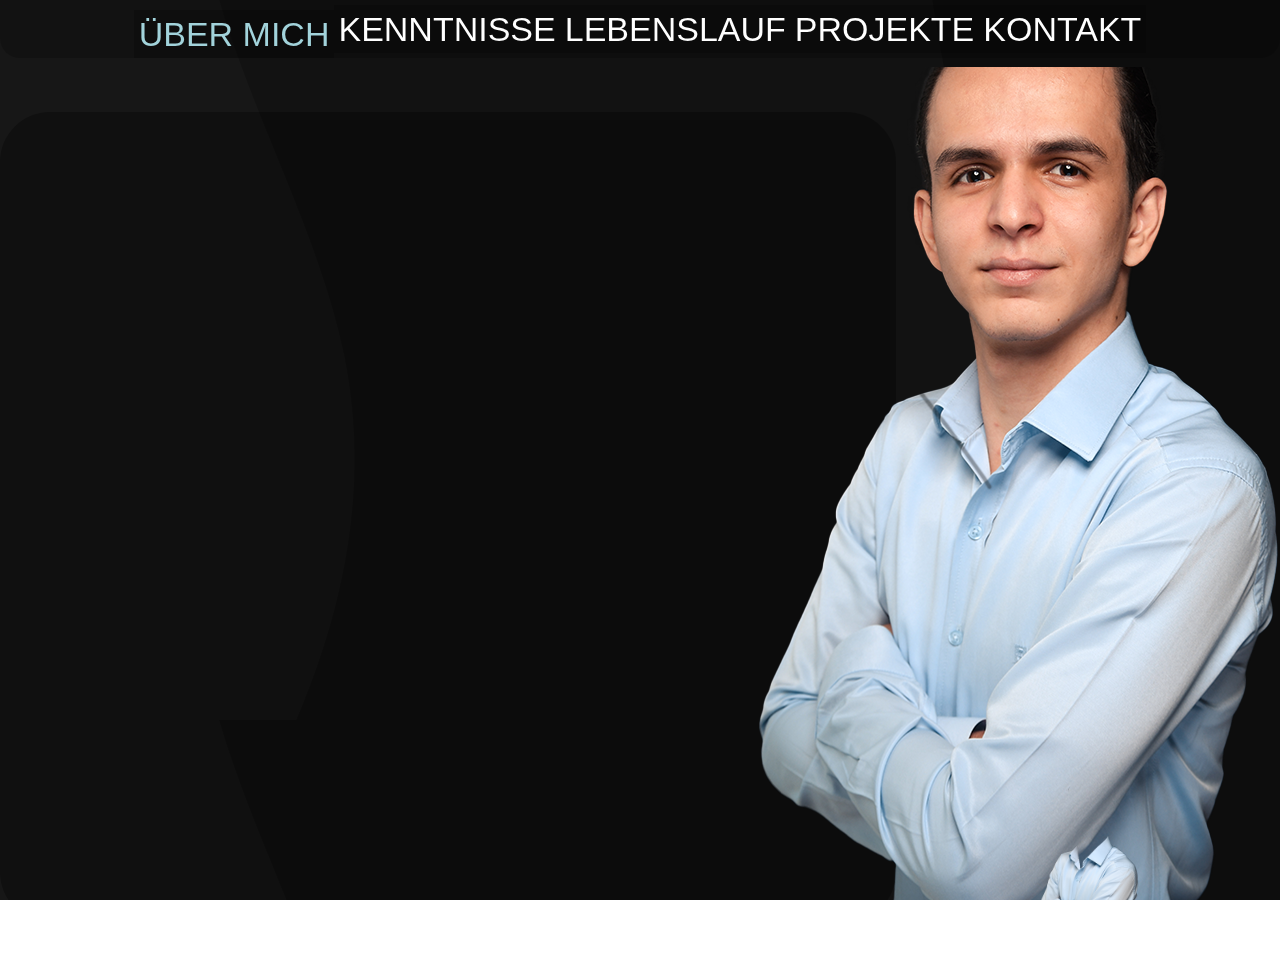
<file: index.html>
<!DOCTYPE html>

<head>
    <link rel="stylesheet" href="css/main.css">
    <script src="https://smtpjs.com/v3/smtp.js"></script> <!-- smtpJs -->
    <script src="js/main.js"></script>
</head>

<body>
    <div class="content_button">
        <button class="btn" id="aboutme" data-clicked="false"><a id="aboutme_text">ÜBER MICH</a></button>
        <button class="btn" id="knowledge" data-clicked="false"><a id="knowledge_text">KENNTNISSE</a></button>
        <button class="btn" id="resume" data-clicked="false"><a id="resume_text">LEBENSLAUF</a></button>
        <button class="btn" id="project" data-clicked="false"><a id="project_text">PROJEKTE</a></button>
        <button class="btn" id="contact" data-clicked="false"><a id="contact_text">KONTAKT</a></button>
    </div>
    <div class="content_container">

        <!-- Images -->
        <div class="content_image">
            <img id="image_me" src="./images/Me.png" >
            <img id="image_shirt" src="./images/shirt.png">
        </div>


        <!-- Content Box -->
        <div class="content_box">

            <div class="content_aboutme" id="content_aboutme">  <!-- ABOUT ME-->
                <h1  style=" color: white; font-size: 1.75rem">Hallo, Ich bin der..</h1>
                <h2 id="txtRight" style=" color: lightskyblue; font-size: 3.125rem;">BAHADIR MUHAMMET EKER <span style="color:white; font-size: 1.5rem;">24/yo</span></h2>
                <h1 style="color: white; font-size: 1.75rem; align-self: flex-end;">Ich bin ein..</h1>
                <h2 id="txtRight" style="color: indianred; font-size: 2.813rem; align-self: flex-end;">SOFTWAREENTWICKLER</h2>
                <br>
                <p style="color: white; font-size: 1.25rem;">Ich habe mit 12 Jahren meine erste Erfahrung mit Programmieren gemacht.
                    <br> Durch das erste C++ Buch, das ich bekam,
                    <br> baute ich mir meinen ersten Taschenrechner mit Visual Studio.
                    <br> In dieser Zeit wusste ich nicht, dass ich mich mehr und mehr dafür begeistern würde.
                </p>
            </div>

            <div class="content_contact" id="content_contact">  <!-- CONTACT -->
                <form>
                    <label for="fname">Name</label>
                    <input type="text" id="fname" name="fullname" placeholder="Ihr Name..">
            
                    <label for="email">E-Mail</label>
                    <input type="email" id="email" name="email" placeholder="Ihre E-Mail..">
            
                    <label for="subject">Thema</label>
                    <input type="text" id="subject" name="subject" placeholder="Betreff..">
                
                    <label for="refrence">Betreff</label>
                    <textarea id="reference" name="reference" placeholder="Ihr Betreff.."></textarea>
            
                    <div class="button-container-two" id="button-container-two">
                        <input type="submit" class="submit" id="submit" name="submit" value="SENDEN">
                    </div>
                </form>
            </div>

            <div class="content_project" id="content_project">  <!-- PROJECT -->
                    <div class="card"> <!-- Waldaufforstung-->
                        <h1 id="cardTitle"> Waldaufforstung App </h1>
                        <a class="descTxt" id="txt"> Sprache <br> <span class='descTxt'>Java</span></a>
                        <a class="descTxt" id="txt"> IDE <br> <span class='descTxt'>Android Studio</span></a>
                        <a class="descTxt" id="txt"> Info <br> <span class='descTxt'>Optimaler Baum-Pflanzrechner pro Hektar</span></a>
                         <button class="github" id="git_c1" onclick="window.open('https://github.com/ChaoticPower/Waldaufforstung', '_blank'); return false;"> GITHUB </button>
                    </div>

                    <div class="card"> <!-- Portolio Webseite-->
                        <h1 id="cardTitle"> Portfolio Webseite </h1>
                        <a class="descTxt" id="txt"> Sprache <br> <span class='descTxt'> HTML | CSS | JavaScript</span></a>
                        <a class="descTxt" id="txt"> IDE <br> <span class='descTxt'>Visual Studio Code</span></a>
                        <a class="descTxt" id="txt"> Info <br> <span class='descTxt'>Eine Portfolop Webseite um meine Kenntnisse zu Präsentieren</span></a>
                         <button class="github" id="git_c2" onclick="window.open('https://github.com/ChaoticPower/PortfolioWebsite', '_blank'); return false;"> GITHUB </button>
                    </div>

            </div>

            <div class="content_resume" id="content_resume">    <!-- RESUME -->
                <div id="vLineH"></div>
                <div id="rSectionOne">
                    <div id="vLineV"></div>
                    <div id="rSectionTitle">SCHULISCHER WERDEGANG</div>
                    <div id="vLineV"></div> 
                    <div id="rSectionDesc">
                        <span id="title">Berufskolleg Georg-Simon-Ohm</span>
                        <span id="degree">Abschluss: Fachhochschulreife</span>
                        <a>2016 - 2018</a>
                        <br><span id="title">Hauptschule Rendsburger Platz</span>
                        <span id="degree">Abschluss: Fachoberschulreife mit Qualifikation</span>
                        <a>2013 - 2016</a>
                        <br><span id="title">Elly-Heuß-Knapp Realschule</span>
                        <a>2010 - 2013</a>
                        <br><span id="title">Katholische-Grundschule Langemaß</span>
                        <a>2006 - 2010</a> <br>
                    <!-- </div> -->
                        <div id="vLineV"></div>
                        <div id="rSectionTitle">STUDIUM</div>
                        <div id="vLineV"></div>
                        <span id="title">Technische Hochschule Köln</span>
                        <span id="degree">Studiengang: Informatik B. Sc.</span>
                        <a>09 / 2019 - 2023</a><br>
                        <span id="desc">- Android-App zur Waldaufforstung in Java mit Android Studio.
                            <br>- Komplexere Aufgaben in C auf Putty durchführen.
                        </span>
                    </div>
                    <!-- </div> -->
                </div>
                <div id="vLineH"></div>
                <div id="rSectionTwo">
                    <!-- <div id="experience"> -->
                        <div id="vLineV"></div>
                        <div id="rSectionTitle">BERUFSERFAHRUNG</div>
                        <div id="vLineV"></div> 
                        <div id="rSectionDesc">
                            <span id="title">Kassierer</span>
                            <span id="degree">dm-drogerie markt</span>
                            <a>06 / 2022 - heute</a>
                            <br><span id="title">AXA Konzern AG</span>
                            <span id="degree">Praktikum Anwendungsentwicklung</span>
                            <a>05 / 03 / 2019 - 18 / 03 / 2019</a>
                            <span id="desc">
                                <a> - Implementierung der Facebook API für 
                                    <br>bequemes Facebook-Login ohne manuelle Dateneingabe.
                                    <br>- Verwendung von Java, JavaScript, HTML
                                    <br>und CSS für Webseite-Prototypen.
                                    
                                </a>
                            </span>
                            <br><span id="title">Adgency Design & Konzeption</span>
                            <span id="degree">Praktische Teil der Fachhochschulreife</span>
                            <a>11 / 2018 - 02 / 2019</a>
                            <span id="desc">
                                <a> - Designerstellung mit Photoshop und Unterstützung bei Projekten.
                                    <br>- Entwicklung einer einfachen Management-Software in C#.
                                    <br>- Einführung in Video- und Webseitengestaltung.
                                    <br>- Prozessoptimierung / Strukturierte Gestaltung
                                </a>
                            </span>
                            <br><span id="title">Minijob Nachhilfeunterstützung</span>
                            <span id="degree">Nachhilfe im Programmieren am Berufskolleg</span>
                            <a>05 / 2017 - 06 / 2017</a> <br>
                    <!-- </div> -->
                </div>
            </div>
            </div>

            <div class="content_knowledge" id="content_knowledge">  <!-- KNOWLEDGE -->
                <div class="textCentering">
                    <div class="ratingCircle" id="r7">7</div><a id="_text">C#</a>
                    <div class="ratingCircle" id="r7">7</div><a id="_text">JavaScript</a>
                    <div class="ratingCircle" id="r6">6</div><a id="_text">Java</a>
                    <div class="ratingCircle" id="r5">5</div><a id="_text">Kotlin</a>
                    <div class="ratingCircle" id="r5">5</div><a id="_text">Lua</a>
                </div>
                <div class="textCentering">
                    <div class="ratingCircle" id="r8">8</div><a id="_text">Visual Studio</a>
                    <div class="ratingCircle" id="r8">8</div><a id="_text">Adobe Photoshop</a>
                    <div class="ratingCircle" id="r8">8</div><a id="_text">MS Office</a>
                    <div class="ratingCircle" id="r7">7</div><a id="_text">IntelliJ</a>
                </div>
                <div class="textCentering">
                    <div class="ratingCircle" id="r10">10</div><a id="_text">Deutsch</a>
                    <div class="ratingCircle" id="r8">8</div><a id="_text">Englisch</a>
                    <div class="ratingCircle" id="r7">7</div><a id="_text">Türkisch</a>
                </div>
            </div>
    </div>
</body>

</html>
</file>
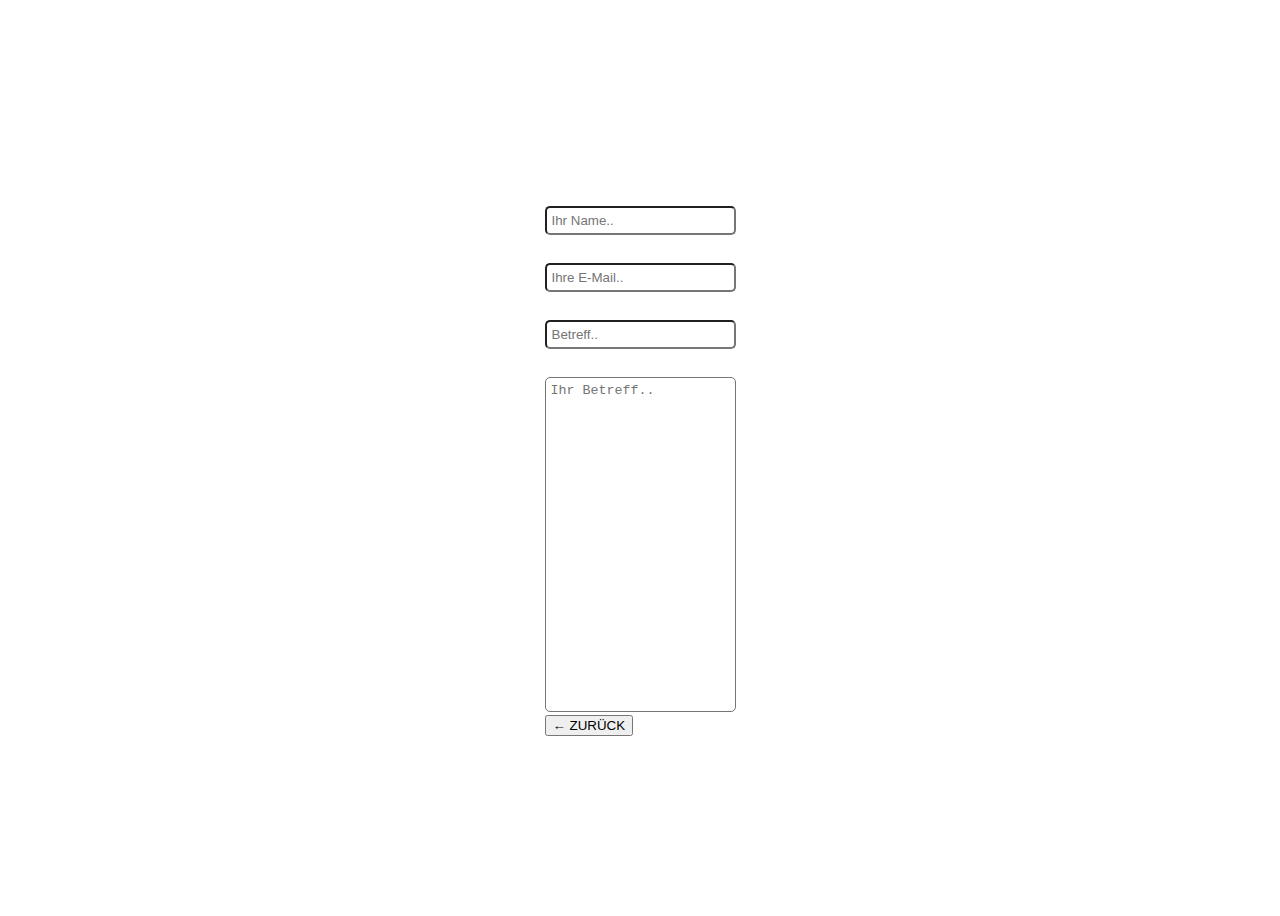
<file: contact.html>
<!DOCTYPE html>

<head>
    <!-- <link rel="stylesheet" type="text/css" href="css/main.css"/> -->
    <link rel="stylesheet" type="text/css" href="css/contact.css"/>
    <script src="js/contact.js"></script>
    <script src="https://smtpjs.com/v3/smtp.js"></script>
</head>

<body>
  <div class="center">
    <div class="container">
        <form onsubmit="sendEmail(); restart(); return false">
          <label for="fname">Name</label>
          <input type="text" id="fname" name="fullname" placeholder="Ihr Name..">

          <label for="email">E-Mail</label>
          <input type="email" id="email" name="email" placeholder="Ihre E-Mail..">

          <label for="subject">Thema</label>
          <input type="text" id="subject" name="subject" placeholder="Betreff..">
    
          <label for="refrence">Betreff</label>
          <textarea id="reference" name="reference" placeholder="Ihr Betreff.."></textarea>

          <div class="button-container">
            <input type="button" id="back" value="← ZURÜCK" onclick="location.href='index.html';">
            <input type="submit" id="submit" name="submit" value="Senden">
          </div>

        </form>
      </div>
    </div>
</body>

</html>
</file>
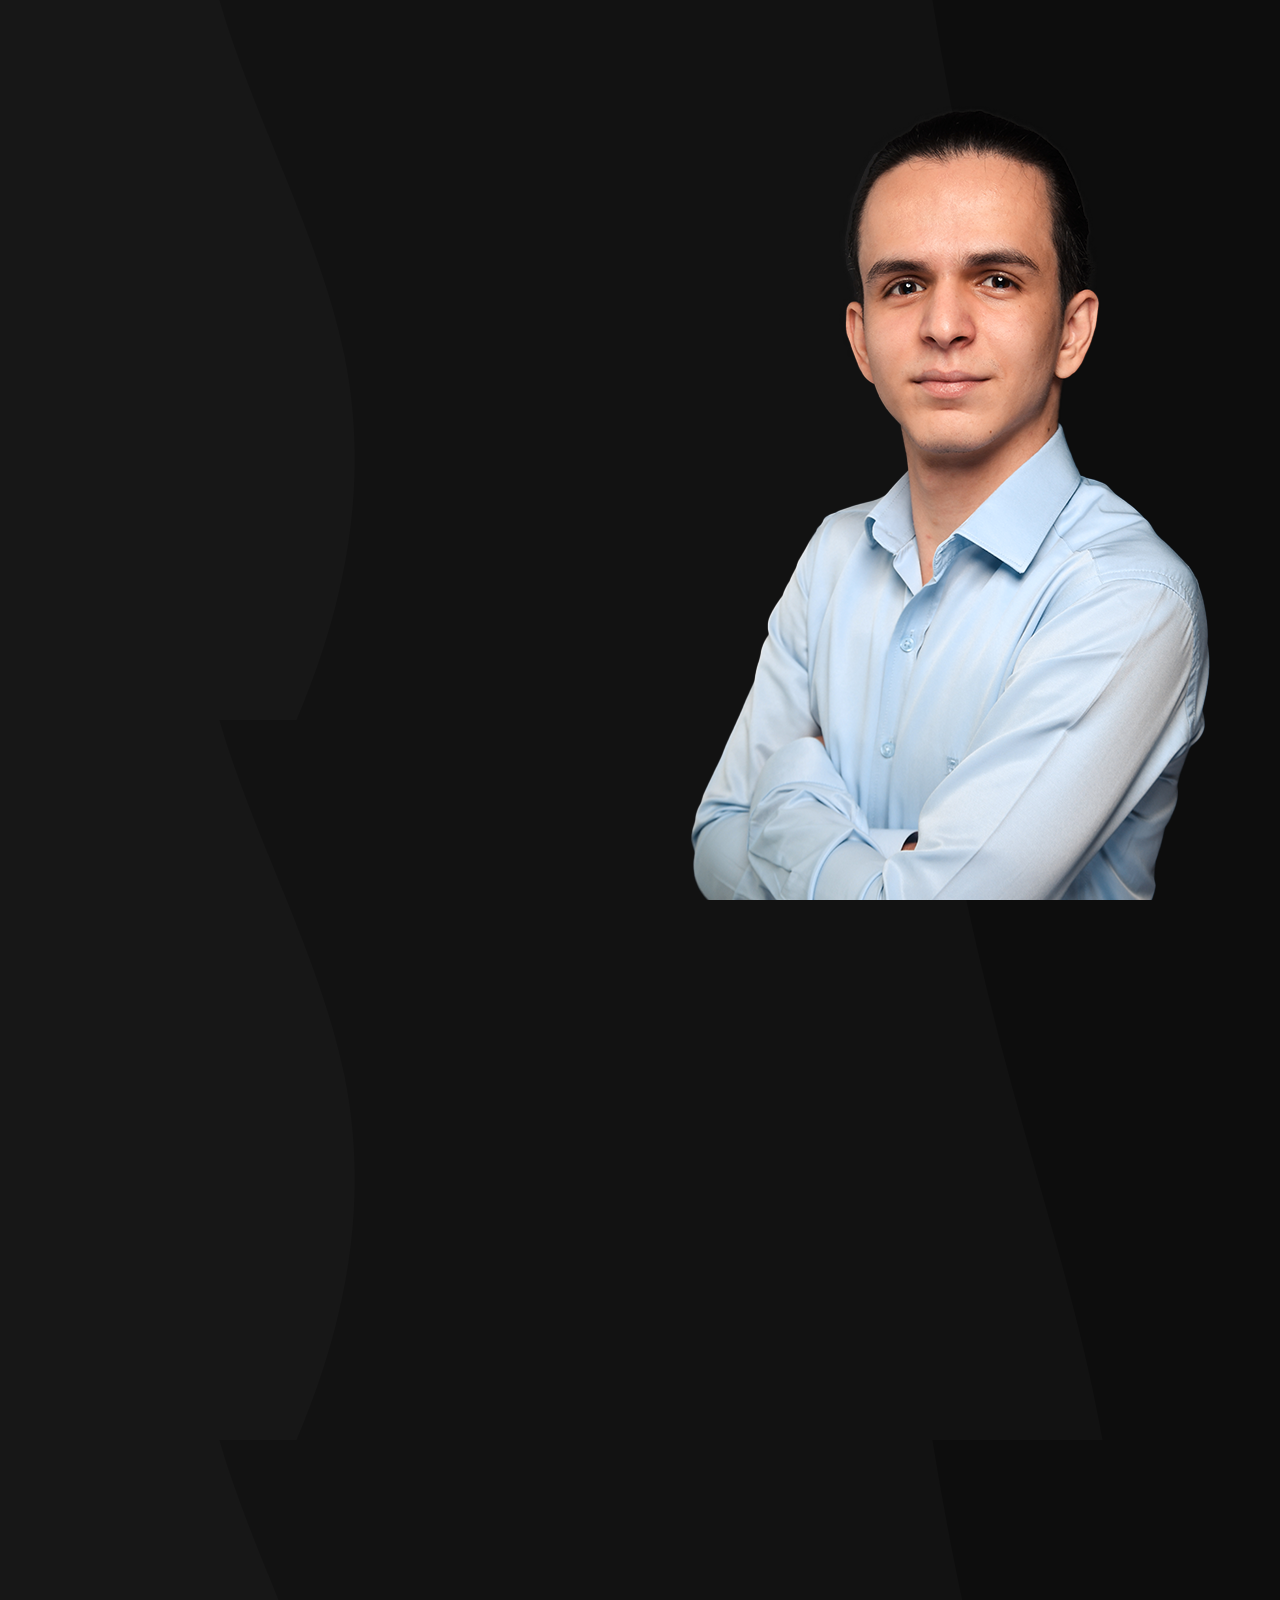
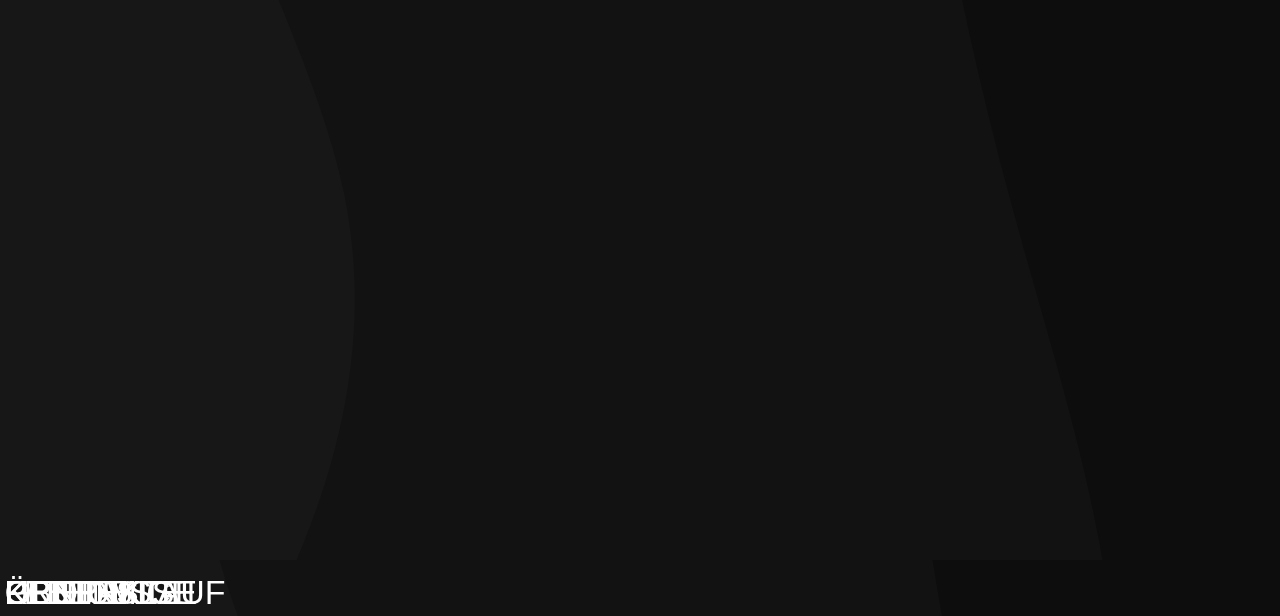
<file: home.html>
<!DOCTYPE html>
    <header>
        <title> Website Title </title>
    </header>

    <head>
        <link rel="stylesheet" type="text/css" href="css/main.css"/>    <!-- Main / Background Stylesheet -->
        <link rel="stylesheet" type="text/css" href="css/buttonStyle.css"/> <!-- Button / Animation Style Sheet -->
        <script src="js/main.js"></script>
    </head>

    <body>
        <!-- Code in JS -->
        <div id="bg_grad"></div>
        <div id="bg">
            <img id="bg_image" src="images/meA.png" >
            <img id="bg_shirt" src="images/shirt.png">
        </div>

        <div id="btn_anim"></div>

        <!-- All the Buttons -->
        <div class="all_btns">
            <button id="btnA" class="btn" type="button"><a>ÜBER MICH</a></button>
            <button id="btnK" class="btn" type="button"><a>KENTNISSE</a></button>
            <button id="btnR" class="btn" type="button"><a href="resume.html">LEBENSLAUF</a></button>
            <button id="btnP" class="btn" type="button"><a>PROJEKTE</a></button>
            <button id="btnG" class="btn" type="button"><a>GITHUB</a></button>
            <button id="btnC" class="btn" type="button"><a>KONTAKT</a></button> 
        </div>

    </script>

    </body>

</html>
</file>
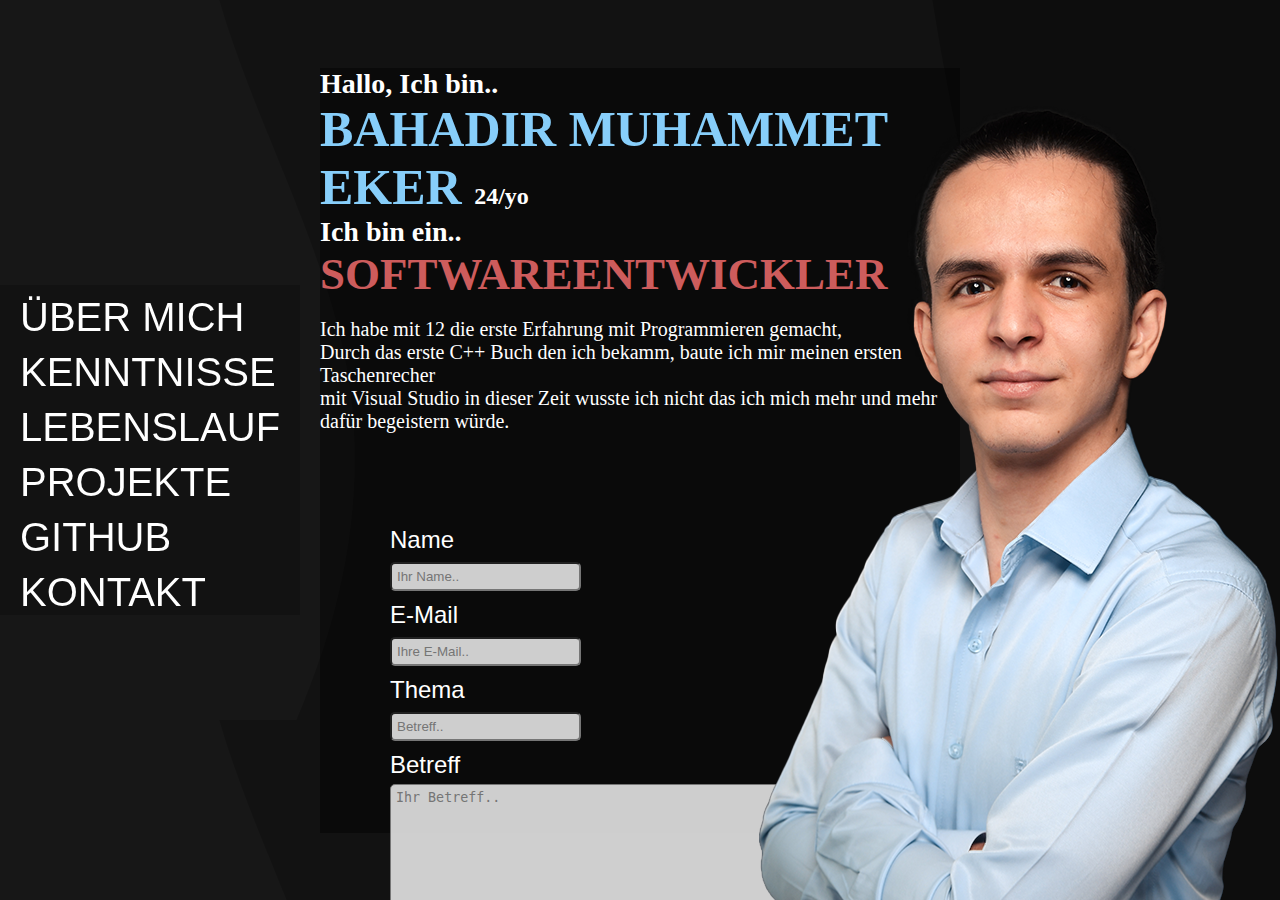
<file: v2/index_v2.html>
<!DOCTYPE html>

<head>
    <script src="https://smtpjs.com/v3/smtp.js"></script> <!-- smtpJs -->
    <link rel="stylesheet" type="text/css" href="css/main_v2.css"/> <!-- Styling -->
    <script type="module" src="js/main_v2.js"></script> <!-- Main JavaScript-->
</head>

<body>

        <div class="bg"> <!-- Image Holder -->
            <img id="bg_image" src="rsrc/Me.png" >
            <img id="bg_shirt" src="rsrc/shirt.png">
        </div>

        <div class="btn_con">
            <button id="about_me" class="btn" type="button" data-clicked=""><a id="about_me_text">ÜBER MICH</a></button>
            <button id="knowledge" class="btn" type="button" data-clicked=""><a id="knowledge_text">KENNTNISSE</a></button>
            <button id="resume" class="btn" type="button" data-clicked=""><a id="resume_text">LEBENSLAUF</a></button>
            <button id="project" class="btn" type="button" data-clicked=""><a id="project_text">PROJEKTE</a></button>
            <button id="github" class="btn" type="button" data-clicked=""><a id="github_text">GITHUB</a></button>
            <button id="contact" class="btn" type="button" data-clicked="" onclick="openContact();"><a id="contact_text">KONTAKT</a></button>
        </div>

        <div class="middle_content">
            <div class="content">
                <!-- Content Here -->

                <div class="content_aboutme">
                    <h1  style=" color: white; font-size: 28px">Hallo, Ich bin..</h1>
                    <h2 id="txtRight" style=" color: lightskyblue; font-size: 50px;">BAHADIR MUHAMMET EKER <span style="color:white; font-size: 24px;">24/yo</span></h2>
                    <h1 style="color: white; font-size: 28px; align-self: flex-end;">Ich bin ein..</h1>
                    <h2 id="txtRight" style="color: indianred; font-size: 45px; align-self: flex-end;">SOFTWAREENTWICKLER</h2>
                    <br>
                    <p style="color: white; font-size: 20px;">Ich habe mit 12 die erste Erfahrung mit Programmieren gemacht,<br>
                    Durch das erste C++ Buch den ich bekamm, baute ich mir meinen ersten Taschenrecher <br> mit Visual Studio 
                    in dieser Zeit wusste ich nicht das ich mich mehr und mehr dafür begeistern würde. <br><br>
                    </p>
                </div>

                <!-- Contact Form -->
                <div class="contact_container" id="contact_container">
                    <form>
                        <label for="fname">Name</label>
                        <input type="text" id="fname" name="fullname" placeholder="Ihr Name..">
                
                        <label for="email">E-Mail</label>
                        <input type="email" id="email" name="email" placeholder="Ihre E-Mail..">
                
                        <label for="subject">Thema</label>
                        <input type="text" id="subject" name="subject" placeholder="Betreff..">
                    
                        <label for="refrence">Betreff</label>
                        <textarea id="reference" name="reference" placeholder="Ihr Betreff.."></textarea>
                
                        <div class="button-container-two" id="button-container-two">
                            <!-- <input type="button" class="close" id="close" value="Close" onclick="closeContactAnim()"> -->
                            <input type="button" class="close" id="close" value="Close" onclick="openContact()">
                            <input type="submit" class="submit" id="submit" name="submit" value="Senden">
                        </div>
                    </form>
                </div>

                <!-- Content Here -->
            </div>
        </div>

</body>

</html>
</file>
<file: css/main.css>
* { padding: 0; margin: 0; overflow: hidden;}

body {
    height: 100vh;
    width: 100vw;
    overflow: hidden;

    background-image: url(../images/background.svg);
    background-size: 100%;
    background-repeat:repeat-y;
}

/* Container */
.content_container {
    position: relative;
    display: flex;
    height: 100vh;
    width: 100vw;
}

/* Button */
.content_button {
    width: 100%;
    height: fit-content;
    display: flex;
    flex-direction: row;
    justify-content: center;
    align-items: center;
    background-color: rgba(0, 0, 0, 0.2);
    border-radius: 0 0 20px 20px;
    margin-bottom: 1vh;
}
.btn {
    width: auto;
    color: white;
    border: none;
    background-color: transparent;
    font-family: Arial, Helvetica, sans-serif;
    font-size: 2.125rem;
    text-align: center;
    background-color: rgba(0, 0, 0, 0.2);
    padding: 0.5vh;
    
}
a#aboutme_text, a#knowledge_text, a#resume_text, a#project_text, a#contact_text{ 
    transition: background-position .3s;
    background-position: 100% 0%;
    -webkit-text-fill-color: transparent;
    background-clip: text;
    -webkit-background-clip: text;
    background-size: 200% 100%;
    position: relative;
}
/* Button Gradient */
#aboutme_text { 
    background: linear-gradient(90deg, rgb(162, 211, 219) 0%, rgb(162, 211, 219) 50%, white 50%, white 100%); 
}
#knowledge_text { 
    background: linear-gradient(90deg, rgb(206, 173, 222) 0%, rgb(206, 173, 222) 50%, white 50%, white 100%); 
}
#resume_text { 
    background: linear-gradient(90deg, rgb(222, 173, 210) 0%, rgb(222, 173, 210) 50%, white 50%, white 100%); 
}
#project_text { 
    background: linear-gradient(90deg, rgb(219, 206, 160) 0%, rgb(219, 206, 160) 50%, white 50%, white 100%); 
}
#github_text { 
    background: linear-gradient(90deg, rgb(196, 217, 156) 0%, rgb(196, 217, 156) 50%, white 50%, white 100%); 
}
#contact_text { 
    background: linear-gradient(90deg, rgb(155, 212, 201) 0%, rgb(155, 212, 201) 50%, white 50%, white 100%); 
} 

/* ROOT */
:root{
    --hue-deg : 0deg;
}

/* Image */
.content_image {
    width: 30vw;
    height: fit-content;
    justify-self: flex-end;
    align-self: flex-end;
    display: flex;
    justify-content: flex-end;
    align-items: flex-end;
    order: 3;
}
#image_me{
    position: absolute;
}
#image_shirt {
    filter: hue-rotate(var(--hue-deg));
}

/* Content Section*/
.content_box {
    position: relative;
    flex: 1;
    order: 2;
    height: 90vh;
    background-color: rgba(0, 0, 0, 0.3);
    margin: 5vh 0vw;
    border-radius: 50px;
}

/* About Me */
.content_aboutme{
    opacity: 0;
    position: absolute;
    z-index: 0;
    width: 100%;
    height: 100%;
    box-sizing: border-box;
    justify-self: center;
    align-self: center;
    display: flex;
    flex-direction: column;
    justify-content: center;
    padding: 2vw;
    font-family: Arial, Helvetica, sans-serif;
}

/* Contact */
.content_contact {
    position: absolute;
    opacity: 0;
    z-index: 0;
    height: 100%;
    width: 100%;
    box-sizing: border-box;
    resize: both;
    padding: 2vh 2vw;
    font-family: Arial, Helvetica, sans-serif;
    color: white;
    font-size: 1.5rem;
}
label {
    display: block;
    margin: 1.5vh 0vw 0.5vh 0vw;
}
input, textarea{
    padding: 0.7vh;
    background-color: rgba(255, 255, 255, 0.8); ;
    width: 100%;
    box-sizing: border-box;
    border: solid black 2px;
    border-radius: 10px;
    color: black;
}
#reference {
    height: 50vh;
    resize: none;
}
#submit {
    background-color: transparent;
    color: white;
    border: solid white 2px;
    font-family: Arial, Helvetica, sans-serif;
    border-radius: 20px;
    font-size: 1.25rem;
}
#submit:hover{
    color: green;
    border-color: green;
    transition: 0.5s;
}

/* Knowledge */
.content_knowledge {
    position: absolute;
    opacity: 0;
    z-index: 0;
    width: 100%;
    height: 100%;
    box-sizing: border-box;
    justify-self: center;
    align-self: center;
    display: flex;
    justify-content:space-evenly;
    align-items:flex-start;
    padding: 4vh;
}
#_text{
    font-family: Arial, Helvetica, sans-serif;
    font-size: 1.5rem;
    color: white;
}
.ratingCircle{
    height: 4vh;
    width: 2vw;
    border-radius: 50%;
    border: 7px solid transparent;
    font-family: Arial, Helvetica, sans-serif;
    font-size: 1.125rem;
    display: flex;
    justify-content: center;
    align-items: center;
    margin: 1.5vh;
}
.textCentering {
    gap: 10px;
    display: flex;
    flex-direction: column;
    flex-wrap: wrap; 
    align-items: center;
}
/* Ratings */
#r10 {
    color: rgb(79, 219, 100);
    background: conic-gradient(rgba(25,25,25,1) 0%, rgba(25,25,25,1) 100%) padding-box,
    conic-gradient(rgb(79, 219, 100) 0%, rgb(79, 219, 100) 100%, transparent 100%, transparent 100%) border-box;
}
#r8 {
    color: rgb(117, 224, 133);
    background: conic-gradient(rgba(25,25,25,1) 0%, rgba(25,25,25,1) 100%) padding-box,
    conic-gradient(rgb(117, 224, 133) 0%, rgb(117, 224, 133) 80%, transparent 80%, transparent 100%) border-box;
}
#r7 {
    color: rgb(126, 219, 79);
    background: conic-gradient(rgba(25,25,25,1) 0%, rgba(25,25,25,1) 100%) padding-box,
    conic-gradient(rgb(126, 219, 79) 0%, rgb(126, 219, 79) 70%, transparent 70%, transparent 100%) border-box;
}
#r6 {
    color: rgb(163, 219, 79);
    background: conic-gradient(rgba(25,25,25,1) 0%, rgba(25,25,25,1) 100%) padding-box,
    conic-gradient(rgb(163, 219, 79) 0%, rgb(163, 219, 79) 60%, transparent 60%, transparent 100%) border-box;
}
#r5 {
    color: rgb(184, 219, 79);
    background: conic-gradient(rgba(25,25,25,1) 0%, rgba(25,25,25,1) 100%) padding-box,
    conic-gradient(rgb(184, 219, 79) 0%, rgb(184, 219, 79) 50%, transparent 50%, transparent 100%) border-box;
}

/* Project */
.content_project {
    position: absolute;
    opacity: 0;
    z-index: 0;
    width: 100%;
    height: 100%;
    box-sizing: border-box;
    display: flex;
    padding: 1vw;
    justify-content: space-around;
    align-items: center;
    flex-wrap: wrap;
}
.card {
    height: 35vh;
    width: 14vw;
    display: flex;
    flex-direction: column;
    justify-content: space-around;
    align-items: center;
    text-align: center;
    padding: 0vh 1vw;
    box-sizing: border-box;
    border: solid white 1px;
    border-radius: 30px;
}
#cardTitle {
    color: white;
    font-family: Arial, Helvetica, sans-serif;
    font-size: 1.125rem;
}
.descTxt {
    color: white;
    font-family: 'Franklin Gothic Medium', 'Arial Narrow', Arial, sans-serif;
    font-size: 1rem;
}
#txt { 
    color: powderblue; 
}
.github {
    color: white;
    background-color: transparent;
    font-family: Arial, Helvetica, sans-serif;
    font-size: 1.125rem;
    padding: 0.5vh 0vw;
    width: 12.5vw;
    border: solid white 1px;
    border-radius: 20px;
}
.github::after {
    content: ' \00A0 \00BB';
}
.github:hover{
    color: greenyellow;
    border-color: greenyellow;
}

/* Resume */
.content_resume {
    position: absolute;
    opacity: 0;
    z-index: 0;
    display: flex;
    height: 100%;
    width: 100%;
    box-sizing: border-box;
    justify-content: space-between;
    padding: 3vh;
    color: white;
    font-family: Arial, Helvetica, sans-serif;
}
#vLineH{
    height: 100%;
    width: .1vw;
    background-color: white;  
}
#vLineV{
    height: .1vw;
    width: 100%;
    background-color: white;
    margin: 1vh 0vw;
}
#rSectionTitle {
    text-align: center;
    font-size: 2rem;
    color: powderblue;
}
#rSectionDesc {
    font-size: 1rem;
    display: flex;
    flex-direction: column;
}
#rSectionDesc #title {
    color: powderblue;
    font-size: 1.5rem;
}
#rSectionDesc #desc {
    font-size: 0.875rem;
}
#rSectionDesc #degree {
    font-size: 1.125rem;
}
#rSectionOne, #rSectionTwo {
    margin-top: 10vh;
    box-sizing: border-box;
}

/* Keyframe */
@keyframes FadeIn { /* Face In Contant */
    0% {  opacity: 0; }
    100% {  opacity: 1; }
}
@keyframes FadeOut { /* Face Out Contant */
    0% {  opacity: 1; }
    100% {  opacity: 0; }
}
</file>
<file: css/contact.css>
.center {
  position: relative;
  height: 100vh;
  display: flex;
  justify-content: center;
  align-items: center;
}

#contact_container {
  position: absolute;
  top: 100%; 
  height: 600px;
  width: 550px;
  border-radius: 10px;
  background-color: rgba(20, 20, 20, 1);
  padding: 20px;
  border: solid grey 1px;
  z-index: 3;
}

label {
  display: block;
  color: white;
  margin-top: 10px;
}

#fname, #subject, #email, #reference{
  padding: 5px;
  border-radius: 5px;
  background-color: rgba(255, 255, 255, 0.8);
  color: black;
}

#reference{
  height: 335px;
  width: 100%;
  box-sizing: border-box;
  resize: none;
}

form {
  display: flex;
  flex-direction: column;
}

.button-container-two{
  display: flex;
  justify-content: space-between;
  margin-top: 15px;
}

#submit, #close{
  border: solid white 1px;
  border-radius: 20px;
  padding: 5px 10px 5px 10px; 
  background-color: transparent;
  color: white;
}

#submit:hover{
  color: green;
  border-color: green;
}

#close:hover{
  color: red;
  border-color: red;
}
</file>
<file: css/buttonStyle.css>
button{
    position: absolute;
    border: none;
    font-size: 4.8vh;
    font-family: Arial, Helvetica, sans-serif;
    z-index: 3;
}

.btn#btnA,.btn#btnK,.btn#btnR,.btn#btnP,.btn#btnG,.btn#btnC{
    transition: background-position .3s;
    -webkit-text-fill-color: transparent;
    background-clip: text;
    -webkit-background-clip: text;
    background-size: 200% 100%;
}

.btn#btnA,.btn#btnK,.btn#btnR { background-position: 100% 0%; }

/* Gradients of the Buttons */
#btnA { background: linear-gradient(90deg, rgb(162, 211, 219) 0%, rgb(162, 211, 219) 50%, white 50%, white 100%); }
#btnK { background: linear-gradient(90deg, rgb(206, 173, 222) 0%, rgb(206, 173, 222) 50%, white 50%, white 100%); }
#btnR { background: linear-gradient(90deg, rgb(222, 173, 210) 0%, rgb(222, 173, 210) 50%, white 50%, white 100%); }
#btnP { background: linear-gradient(90deg, white 0%, white 50%, rgb(219, 206, 160) 50%, rgb(219, 206, 160) 100%); }
#btnG { background: linear-gradient(90deg, white 0%, white 50%, rgb(196, 217, 156) 50%, rgb(196, 217, 156) 100%); }
#btnC { background: linear-gradient(90deg, white 0%, white 50%, rgb(155, 212, 201) 50%, rgb(155, 212, 201) 100%); }
</file>
<file: v2/css/main_v2.css>
* { padding: 0%; margin: 0%; }

body {
    height: 100vh; 
    width: 100vw; 
    overflow: hidden; 
    background-image: url( '../rsrc/background.svg' );
    background-repeat: none;
    background-size: 100%;
    z-index: 0;
}

/* Root CSS */
:root { 
    --hue-deg: 0deg; /* Shirt Color Hue */
}

/* Image CSS */
.bg {
    position: absolute;
    overflow: hidden;
    height: 100vh;
    width: 100vw;
    display: flex;
    justify-content: flex-end;

    & img { pointer-events: none; transition: 0.5s}
    #bg_image { position: absolute; z-index: 1; }
    #bg_shirt { position: absolute; z-index: 2; filter: hue-rotate(var(--hue-deg)); }
}

/* Button CSS */
.btn_con{ /* Button Container */
    position: absolute;
    overflow: hidden;
    height: 100vh;
    width: 100vw;
    display: flex;
    flex-direction: column;
    justify-content: center;
    margin-left: 0px;
    border-top: 50px;

    .btn{ /* Button Styling*/
        padding: 10px 0px 0px 20px;
        width: 300px;
        font-size: 40px;
        color: white;
        text-align: left;
        background-color: rgba(0, 0, 0, 0.2);
        border: none;

        /* BUtton Color Change Transition */
        & a#about_me_text, a#knowledge_text, a#resume_text, a#project_text, a#github_text, a#contact_text{ 
            transition: background-position .3s;
            background-position: 100% 0%;
            -webkit-text-fill-color: transparent;
            background-clip: text;
            -webkit-background-clip: text;
            background-size: 200% 100%;
            position: relative;
        }
        /* Button Gradient */
        #about_me_text { background: linear-gradient(90deg, rgb(162, 211, 219) 0%, rgb(162, 211, 219) 50%, white 50%, white 100%); }
        #knowledge_text { background: linear-gradient(90deg, rgb(206, 173, 222) 0%, rgb(206, 173, 222) 50%, white 50%, white 100%); }
        #resume_text { background: linear-gradient(90deg, rgb(222, 173, 210) 0%, rgb(222, 173, 210) 50%, white 50%, white 100%); }
        #project_text { background: linear-gradient(90deg, rgb(219, 206, 160) 0%, rgb(219, 206, 160) 50%, white 50%, white 100%); }
        #github_text { background: linear-gradient(90deg, rgb(196, 217, 156) 0%, rgb(196, 217, 156) 50%, white 50%, white 100%); }
        #contact_text { background: linear-gradient(90deg, rgb(155, 212, 201) 0%, rgb(155, 212, 201) 50%, white 50%, white 100%); } 
    }
}

/* Middle Content CSS */
.middle_content{
    overflow: hidden;
    width: 100vw;
    height: 100vh;
    justify-content: center;
    align-items: center;
    display: flex;

    .content { /* Content Zone */
        height: 85vh;
        width: 50vw;
        background-color: rgba(0, 0, 0, 0.4);
        justify-content: center;
        align-items: center;
    }
}

/* Contact Form CSS */
.contact_container {
    position: relative;
    margin: 70px;
    font-size: 24px;
    font-family: Arial, Helvetica, sans-serif;

    & label 
    {
        color: white;
        display: block;
        margin: 10px 0px 5px 0px;
    }

    /* Textboxes */
    #fname, #subject, #email, #reference
    {
        padding: 5px;
        border-radius: 5px;
        background-color: rgba(255, 255, 255, 0.8);
        color: black;

        &#reference{ /* Reference Styling */
            height: 335px;
            width: 100%;
            box-sizing: border-box;
            resize: none;
          }
      }

    .button-container-two
    {
        display: flex;
        justify-content: space-between;
        margin-top: 15px;

        #submit, #close
        {
            border: solid white 1px;
            border-radius: 20px;
            padding: 5px 10px 5px 10px; 
            background-color: transparent;
            color: white;
    
            &:hover.submit{
                color: green;
                border-color: green;
                }
        
            &:hover.close{
                color: red;
                border-color: red;
                }
        }
    }
}
</file>
